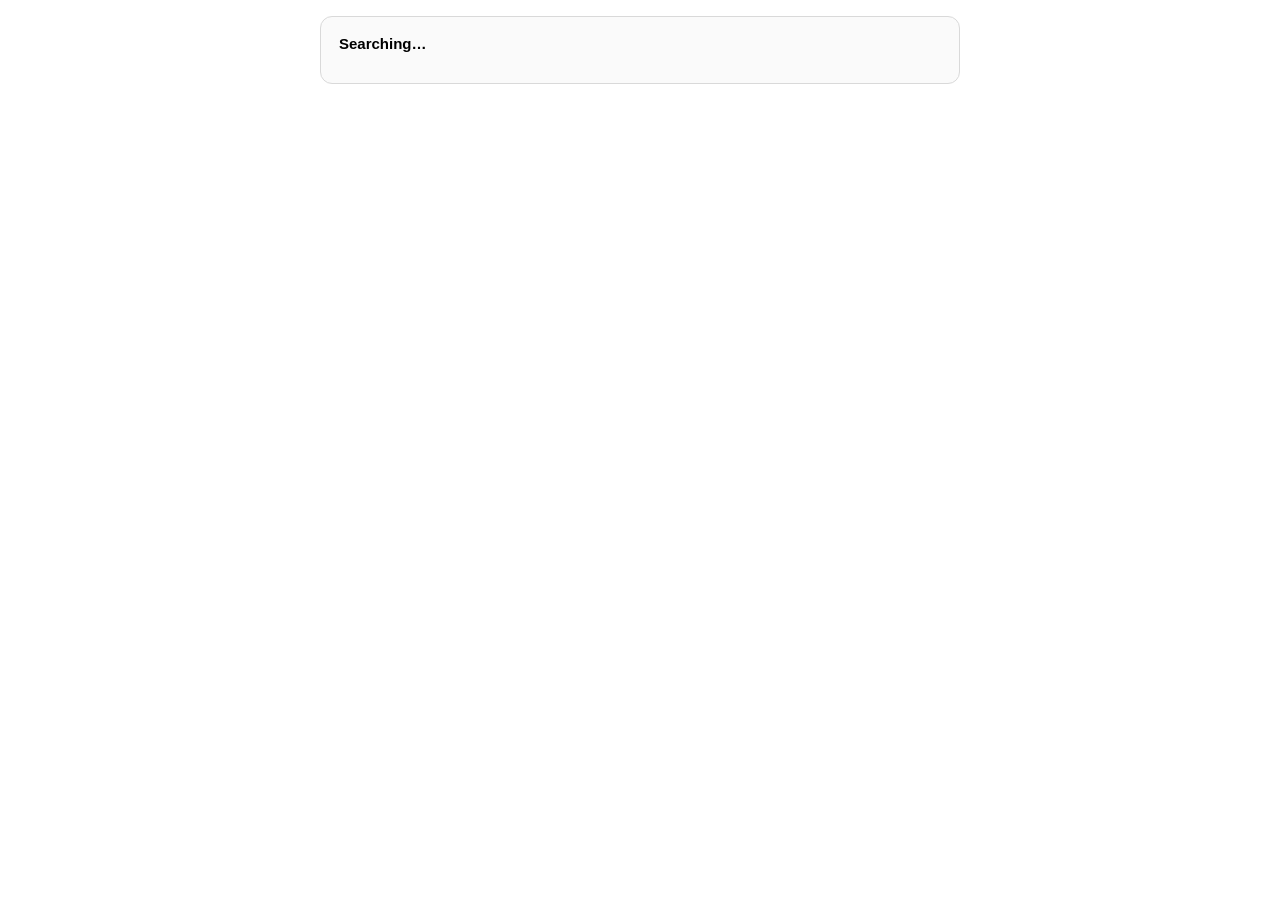
<file: web-search/scripts/index.html>
<!doctype html>
<html lang="en">
<head>
  <meta charset="utf-8">
  <meta name="viewport" content="width=device-width, initial-scale=1">
  <title>Web Search Skill</title>
  <link rel="stylesheet" href="../assets/styles.css">
</head>
<body>
  <main id="card" aria-live="polite">
    <h1 id="status">Searching…</h1>
    <ol id="sources"></ol>
  </main>

  <script>
// ===================== Web Search skill — inlined bundle =====================
// Everything lives here so Gallery's webview only needs to execute a single
// file. Matches the inline-in-<script> pattern used by upstream skills
// (skills/featured/mood-music/scripts/index.html).

const AD_MARKERS = [
  "/y.js",
  "bing.com/aclick",
  "bing.com/ck/a",
  "googleadservices.com",
  "/doubleclick.net",
];

const STOPWORDS = new Set((
  "a an the and or but if then else for of to in on at by with from as is are was " +
  "were be been being have has had do does did will would could should may might " +
  "can this that these those it its i you he she we they them his her their our " +
  "your my me us what which who whom whose when where why how not no yes so"
).split(/\s+/));

function withTimeout(promise, ms, label) {
  return new Promise((resolve, reject) => {
    const t = setTimeout(() => reject(new Error(label + " timed out after " + ms + "ms")), ms);
    promise.then(v => { clearTimeout(t); resolve(v); }, e => { clearTimeout(t); reject(e); });
  });
}

// ------------------------- providers -------------------------
function pickProvider(secret) {
  const s = (secret || "").trim();
  if (!s) return { fn: ddgViaJinaReader, config: {} };
  if (s.indexOf("jina=") === 0) return { fn: jinaSearch, config: { apiKey: s.slice(5).trim() } };
  if (s.indexOf("brave=") === 0) return { fn: brave, config: { apiKey: s.slice(6).trim() } };
  if (s.indexOf("google=") === 0) {
    const m = s.match(/^google=([^|]+)\|cx=(.+)$/);
    if (!m) throw new Error("google secret must look like: google=<KEY>|cx=<CX>");
    return { fn: googleCse, config: { apiKey: m[1].trim(), cx: m[2].trim() } };
  }
  if (s.indexOf("serpapi=") === 0) return { fn: serpapi, config: { apiKey: s.slice(8).trim() } };
  if (s.indexOf("bing=") === 0) return { fn: bing, config: { apiKey: s.slice(5).trim() } };
  throw new Error("unrecognized secret format; see SKILL.md");
}

async function search(query, opts) {
  const { secret, topN = 3, timeoutMs = 8000 } = opts || {};
  const provider = pickProvider(secret);
  const hits = await withTimeout(provider.fn(query, provider.config), timeoutMs, "search");
  return hits.slice(0, topN).map((h, i) => Object.assign({}, h, { rank: i + 1 }));
}

async function ddgViaJinaReader(query) {
  const target = "https://html.duckduckgo.com/html/?q=" + encodeURIComponent(query);
  const res = await fetch("https://r.jina.ai/" + target, { headers: { "Accept": "text/plain" } });
  if (!res.ok) throw new Error("DDG-via-Jina failed: " + res.status);
  return parseDdgMarkdown(await res.text());
}

function parseDdgMarkdown(md) {
  const hits = [];
  const headingRe = /^##\s+\[([^\]]+)\]\(([^)]+)\)\s*$/gm;
  const seen = new Set();
  let m;
  while ((m = headingRe.exec(md)) !== null) {
    const title = m[1].trim();
    const redirect = m[2].trim();
    const url = decodeDdgRedirect(redirect);
    if (!url || seen.has(url)) continue;
    seen.add(url);
    const after = md.slice(m.index + m[0].length, m.index + m[0].length + 2000);
    hits.push({ url, title, snippet: extractFirstSnippet(after) });
  }
  return hits;
}

function decodeDdgRedirect(redirect) {
  try {
    const u = new URL(redirect, "https://duckduckgo.com");
    if (AD_MARKERS.some(mk => redirect.indexOf(mk) >= 0)) return null;
    const uddg = u.searchParams.get("uddg");
    if (uddg) {
      const decoded = decodeURIComponent(uddg);
      if (AD_MARKERS.some(mk => decoded.indexOf(mk) >= 0)) return null;
      return decoded;
    }
    if (/^https?:\/\//i.test(redirect)) return redirect;
  } catch (_) {}
  return null;
}

function extractFirstSnippet(after) {
  const linkText = after.match(/\[([^\]]{60,})\]\(https?:\/\/duckduckgo\.com\/l\//);
  if (linkText) return collapseMd(linkText[1]);
  const lines = after.split(/\n\s*\n/);
  for (const line of lines) {
    const t = line.trim();
    if (t.length > 60 && t.indexOf("![") !== 0) return collapseMd(t);
  }
  return "";
}

function collapseMd(s) { return s.replace(/\*\*/g, "").replace(/\s+/g, " ").trim(); }

async function jinaSearch(query, cfg) {
  const res = await fetch("https://s.jina.ai/" + encodeURIComponent(query), {
    headers: { "Accept": "application/json", "Authorization": "Bearer " + cfg.apiKey, "X-Respond-With": "no-content" },
  });
  if (res.status === 401 || res.status === 403) throw new Error("Jina auth failed");
  if (!res.ok) throw new Error("Jina search failed: " + res.status);
  const json = await res.json();
  const data = Array.isArray(json && json.data) ? json.data : [];
  return data.filter(d => d && d.url).map(d => ({ url: d.url, title: d.title || "", snippet: d.description || d.content || "" }));
}

async function brave(query, cfg) {
  const url = "https://api.search.brave.com/res/v1/web/search?q=" + encodeURIComponent(query) + "&count=10";
  const res = await fetch(url, { headers: { "Accept": "application/json", "X-Subscription-Token": cfg.apiKey } });
  if (res.status === 401 || res.status === 403) throw new Error("Brave auth failed");
  if (!res.ok) throw new Error("Brave search failed: " + res.status);
  const json = await res.json();
  const results = (json.web && json.web.results) || [];
  return results.map(r => ({ url: r.url, title: r.title || "", snippet: r.description || "" }));
}

async function googleCse(query, cfg) {
  const url = "https://www.googleapis.com/customsearch/v1?key=" + encodeURIComponent(cfg.apiKey)
    + "&cx=" + encodeURIComponent(cfg.cx) + "&q=" + encodeURIComponent(query) + "&num=10";
  const res = await fetch(url);
  if (res.status === 401 || res.status === 403) throw new Error("Google CSE auth failed");
  if (!res.ok) throw new Error("Google CSE search failed: " + res.status);
  const json = await res.json();
  return (json.items || []).map(it => ({ url: it.link, title: it.title || "", snippet: it.snippet || "" }));
}

async function serpapi(query, cfg) {
  const url = "https://serpapi.com/search.json?engine=google&q=" + encodeURIComponent(query) + "&num=10&api_key=" + encodeURIComponent(cfg.apiKey);
  const res = await fetch(url);
  if (res.status === 401 || res.status === 403) throw new Error("SerpAPI auth failed");
  if (!res.ok) throw new Error("SerpAPI search failed: " + res.status);
  const json = await res.json();
  return (json.organic_results || []).map(r => ({ url: r.link, title: r.title || "", snippet: r.snippet || "" }));
}

async function bing(query, cfg) {
  const url = "https://api.bing.microsoft.com/v7.0/search?q=" + encodeURIComponent(query) + "&count=10";
  const res = await fetch(url, { headers: { "Ocp-Apim-Subscription-Key": cfg.apiKey } });
  if (res.status === 401 || res.status === 403) throw new Error("Bing auth failed");
  if (!res.ok) throw new Error("Bing search failed: " + res.status);
  const json = await res.json();
  const v = (json.webPages && json.webPages.value) || [];
  return v.map(r => ({ url: r.url, title: r.name || "", snippet: r.snippet || "" }));
}

// ------------------------- extract -------------------------
async function extract(url, opts) {
  const timeoutMs = (opts && opts.timeoutMs) || 10000;
  try {
    const text = await withTimeout(viaJinaReader(url), timeoutMs, "jina-reader");
    if (text && text.trim().length > 200) return { text, failed: false };
  } catch (_) {}
  try {
    const text = await withTimeout(viaDirectFetch(url), timeoutMs, "direct-fetch");
    return { text: text || "", failed: !text, reason: text ? null : "empty" };
  } catch (e) {
    return { text: "", failed: true, reason: String((e && e.message) || e) };
  }
}

async function viaJinaReader(url) {
  const res = await fetch("https://r.jina.ai/" + url, { headers: { "Accept": "text/plain", "X-Return-Format": "markdown" } });
  if (!res.ok) throw new Error("jina-reader " + res.status);
  return stripReaderBoilerplate(await res.text());
}

function stripReaderBoilerplate(md) {
  const marker = /\n\s*Markdown Content:\s*\n/i;
  const m = md.match(marker);
  const body = m ? md.slice(m.index + m[0].length) : md;
  return body
    .replace(/!\[[^\]]*\]\([^)]*\)/g, "")
    .replace(/\[\s*\]\s*\(?[^)]*\)?/g, "")
    .replace(/\[([^\]]+)\]\(https?:[^)]+\)/g, "$1")
    .replace(/\((?:https?:[^)]{10,})\)/g, "")
    .replace(/^\s{0,3}#{1,6}\s+/gm, "")
    .replace(/^\s*>\s?/gm, "")
    .replace(/\n{3,}/g, "\n\n")
    .replace(/[ \t]{2,}/g, " ")
    .trim();
}

async function viaDirectFetch(url) {
  const res = await fetch(url, { headers: { "Accept": "text/html,application/xhtml+xml" }, redirect: "follow" });
  if (!res.ok) throw new Error("direct-fetch " + res.status);
  const ct = res.headers.get("content-type") || "";
  if (ct.indexOf("text/html") < 0 && ct.indexOf("xml") < 0) throw new Error("non-html response");
  return readabilityLite(await res.text());
}

function readabilityLite(html) {
  if (typeof DOMParser === "undefined") return "";
  const doc = new DOMParser().parseFromString(html, "text/html");
  if (!doc) return "";
  const junk = doc.querySelectorAll(
    "script, style, noscript, nav, header, footer, aside, form, iframe, svg, " +
    "[role=navigation], [role=banner], [role=contentinfo], " +
    ".nav, .menu, .sidebar, .footer, .header, .ads, .advert, .cookie, .newsletter"
  );
  junk.forEach(n => n.remove());
  const candidates = Array.from(doc.querySelectorAll("article, main, section, div"));
  let best = null, bestScore = 0;
  for (const node of candidates) {
    const text = (node.textContent || "").trim();
    if (text.length < 250) continue;
    const paragraphs = node.querySelectorAll("p").length;
    if (paragraphs < 2) continue;
    const commasPerP = text.split(",").length / Math.max(paragraphs, 1);
    const linkDensity = linkRatio(node);
    if (linkDensity > 0.35) continue;
    const score = text.length * (1 - linkDensity) + paragraphs * 100 + commasPerP * 20;
    if (score > bestScore) { bestScore = score; best = node; }
  }
  const root = best || doc.body;
  if (!root) return "";
  const parts = [];
  const walk = node => {
    for (const child of node.childNodes) {
      if (child.nodeType === 3) {
        const t = (child.textContent || "").trim();
        if (t) parts.push(t);
      } else if (child.nodeType === 1) {
        const tag = child.tagName.toLowerCase();
        if (tag === "p" || tag === "li" || tag === "h1" || tag === "h2" || tag === "h3") {
          const t = (child.textContent || "").trim();
          if (t) parts.push(t);
          parts.push("\n");
        } else {
          walk(child);
        }
      }
    }
  };
  walk(root);
  return parts.join(" ").replace(/\s*\n\s*/g, "\n\n").replace(/[ \t]{2,}/g, " ").trim();
}

function linkRatio(node) {
  const total = (node.textContent || "").length || 1;
  let linked = 0;
  for (const a of node.querySelectorAll("a")) linked += (a.textContent || "").length;
  return linked / total;
}

// ------------------------- distill -------------------------
function distill(text, query, opts) {
  const maxTokens = (opts && opts.maxTokens) || 500;
  if (!text || !text.trim()) return "";
  const sentences = splitSentences(text);
  if (sentences.length === 0) return "";
  if (sentences.length <= 3) return sentences.join(" ");

  const queryTerms = tokenize(query);
  if (queryTerms.length === 0) return sentences.slice(0, budgetCount(sentences, maxTokens)).join(" ");

  const tokenized = sentences.map(tokenize);
  const df = new Map();
  for (const toks of tokenized) for (const t of new Set(toks)) df.set(t, (df.get(t) || 0) + 1);
  const N = tokenized.length;
  const idf = t => Math.log((N + 1) / ((df.get(t) || 0) + 1)) + 1;

  const qSet = new Set(queryTerms);
  const scored = tokenized.map((toks, i) => {
    const tf = new Map();
    for (const t of toks) tf.set(t, (tf.get(t) || 0) + 1);
    let score = 0;
    for (const q of qSet) if (tf.has(q)) score += idf(q) * (1 + Math.log(tf.get(q)));
    const lengthPenalty = toks.length < 5 ? 0.4 : 1.0;
    // Additive position bonus: news/info pages bury the headline fact in the
    // first 5–10 sentences and those often don't contain the query terms
    // ("Highest temperatures of 14 to 16 degrees" has no Dublin/Ireland/weather).
    // A bonus that stays non-zero for those sentences keeps them in the mix
    // even when TF-IDF scores them at 0.
    const positionBonus = Math.max(0, (20 - i)) / 4;
    return { i, score: score * lengthPenalty + positionBonus, len: sentences[i].length };
  });
  scored.sort((a, b) => b.score - a.score);

  const picked = [];
  let used = 0;
  for (const s of scored) {
    if (s.score <= 0 && picked.length >= 3) break;
    const cost = Math.ceil(s.len / 4);
    if (used + cost > maxTokens && picked.length >= 2) continue;
    picked.push(s.i);
    used += cost;
    if (used >= maxTokens) break;
  }
  if (picked.length === 0) return sentences.slice(0, budgetCount(sentences, maxTokens)).join(" ");
  picked.sort((a, b) => a - b);
  return picked.map(i => sentences[i]).join(" ");
}

function splitSentences(text) {
  const cleaned = text.replace(/\s+/g, " ").trim();
  if (!cleaned) return [];
  const abbrevGuarded = cleaned.replace(/\b(Mr|Mrs|Ms|Dr|Prof|Sr|Jr|St|vs|etc|e\.g|i\.e|U\.S|U\.K|No)\./gi, "$1<DOT>");
  // Walk matches of "terminator + whitespace + capital/open-quote starter"
  // without lookbehind (unsupported on iOS WebKit < 16.4, which hard-fails
  // the script at parse time).
  const parts = [];
  const re = /([.!?])\s+(?=[A-Z0-9"“‘(])/g;
  let last = 0;
  let m;
  while ((m = re.exec(abbrevGuarded)) !== null) {
    parts.push(abbrevGuarded.slice(last, m.index + 1));
    last = m.index + m[0].length;
  }
  if (last < abbrevGuarded.length) parts.push(abbrevGuarded.slice(last));
  return parts.map(p => p.replace(/<DOT>/g, ".").trim()).filter(isProseSentence);
}

function isProseSentence(s) {
  if (!s || s.length < 30) return false;
  const letters = (s.match(/[A-Za-z\u00c0-\u024f]/g) || []).length;
  if (letters < s.length * 0.5) return false;
  const words = s.split(/\s+/).filter(Boolean).length;
  if (words < 6) return false;
  const avgWordLen = letters / words;
  if (avgWordLen > 12) return false;
  if (/([A-Z][a-z]+){4,}/.test(s.replace(/\s+/g, ""))) return false;
  const brackets = (s.match(/[\[\]()]/g) || []).length;
  if (brackets > s.length * 0.08) return false;
  if (/^\(?\s*(Photo|Image|Credit|Source|Via)\s+by\b/i.test(s)) return false;
  if (/\b(Getty|Reuters|AFP|AP Photo|NurPhoto)\b/i.test(s) && s.length < 120) return false;
  // Privacy / cookie / consent boilerplate. These pages contain query terms
  // ("weather Dublin") in the header/footer, so TF-IDF happily picks them.
  if (/\b(privacy policy|cookie policy|personal data|we collect|we and our partners|consent|your settings|by clicking|accept all|opt[- ]?out|terms of service|all rights reserved)\b/i.test(s)) return false;
  // Generic "try searching for X" / "enable javascript" placeholders.
  if (/^(Try searching|Please enable|You need to enable|This page is|This site uses)\b/i.test(s)) return false;
  return true;
}

function tokenize(s) {
  return (s || "").toLowerCase()
    .replace(/[^a-z0-9\u00c0-\u024f\u0600-\u06ff\u0400-\u04ff\s'-]/g, " ")
    .split(/\s+/)
    .filter(t => t && t.length > 1 && !STOPWORDS.has(t));
}

function budgetCount(sentences, maxTokens) {
  let used = 0, n = 0;
  for (const s of sentences) {
    used += Math.ceil(s.length / 4);
    n++;
    if (used >= maxTokens) break;
  }
  return n;
}

// ------------------------- format -------------------------
function formatContext(query, sources, opts) {
  // Gemma 4 E4B on-device has a tiny effective context (~2–4k tokens in
  // Gallery). Each tool call adds to history, so by turn 2 the model is
  // already saturated and outputs garbage. Keep the whole block as small
  // as we can while still carrying the facts — target ~500 tokens.
  const totalBudget = Math.max(300, (opts && opts.totalBudget) || 600);
  const liveSources = sources.filter(s => s.text && s.text.trim());

  const renderSource = (s, text) => "[S" + s.rank + "] " + titleOf(s) + ": " + text.trim();

  function buildBlock(perSourceCap) {
    const blocks = liveSources.map(s => renderSource(s, perSourceCap ? truncateToTokens(s.text, perSourceCap) : s.text));
    return [
      "Search: " + query,
      blocks.join("\n\n"),
      "Answer in 1–2 sentences using [S1][S2][S3]:",
    ].join("\n\n");
  }

  if (liveSources.length === 0) {
    return "Search: " + query + "\n\nAll sources failed. Tell the user to rephrase.";
  }

  let out = buildBlock(null);
  if (estTokens(out) <= totalBudget) return out;
  const headerCost = estTokens(buildBlock(0));
  const perSource = Math.max(40, Math.floor((totalBudget - headerCost) / liveSources.length));
  return buildBlock(perSource);
}

function titleOf(s) { return (s.title && s.title.trim()) || s.url; }
function estTokens(t) { return Math.ceil((t || "").length / 4); }
function truncateToTokens(text, tokens) {
  const maxChars = tokens * 4;
  if (text.length <= maxChars) return text;
  const cut = text.slice(0, maxChars);
  const lb = Math.max(cut.lastIndexOf(". "), cut.lastIndexOf("! "), cut.lastIndexOf("? "));
  return (lb > maxChars * 0.6 ? cut.slice(0, lb + 1) : cut) + " …";
}

// ------------------------- UI helpers -------------------------
function setStatus(msg) {
  const el = document.getElementById("status");
  if (el) el.textContent = msg;
}
function renderSource(s) {
  const list = document.getElementById("sources");
  if (!list) return;
  const li = document.createElement("li");
  const a = document.createElement("a");
  a.href = s.url; a.target = "_blank"; a.rel = "noopener noreferrer";
  a.textContent = s.title || s.url;
  li.appendChild(a);
  list.appendChild(li);
}

// ------------------------- entry point -------------------------
window["ai_edge_gallery_get_result"] = async (dataStr, secret) => {
  try {
    const payload = JSON.parse(dataStr || "{}");
    const query = payload && payload.query;
    if (!query || typeof query !== "string") return JSON.stringify({ error: "missing query" });

    setStatus('Searching: "' + query + '"');
    const hits = await search(query, { secret, topN: 3, timeoutMs: 8000 });
    if (!hits || hits.length === 0) return JSON.stringify({ error: "no search results" });
    hits.forEach(renderSource);

    setStatus("Reading " + hits.length + " page" + (hits.length === 1 ? "" : "s") + "…");
    const pages = await Promise.all(hits.map(h =>
      extract(h.url, { timeoutMs: 10000 }).catch(e => ({ text: "", failed: true, reason: String((e && e.message) || e) }))
    ));

    setStatus("Distilling…");
    const distilled = pages.map((p, i) => ({
      rank: hits[i].rank,
      url: hits[i].url,
      title: hits[i].title,
      text: p.failed ? "" : distill(p.text, query, { maxTokens: 150 }),
    }));

    const ctx = formatContext(query, distilled, { totalBudget: 600 });
    const okCount = distilled.filter(d => d.text).length;
    setStatus("Done — " + okCount + "/" + hits.length + " sources ready");
    return JSON.stringify({ result: ctx });
  } catch (e) {
    console.error("web-search skill failed:", e);
    setStatus("Error");
    return JSON.stringify({ error: String((e && e.message) || e) });
  }
};

// Expose internals for the desktop harness (not used by Gallery).
window["__webSearch"] = { search, extract, distill, formatContext };
  </script>
</body>
</html>
</file>
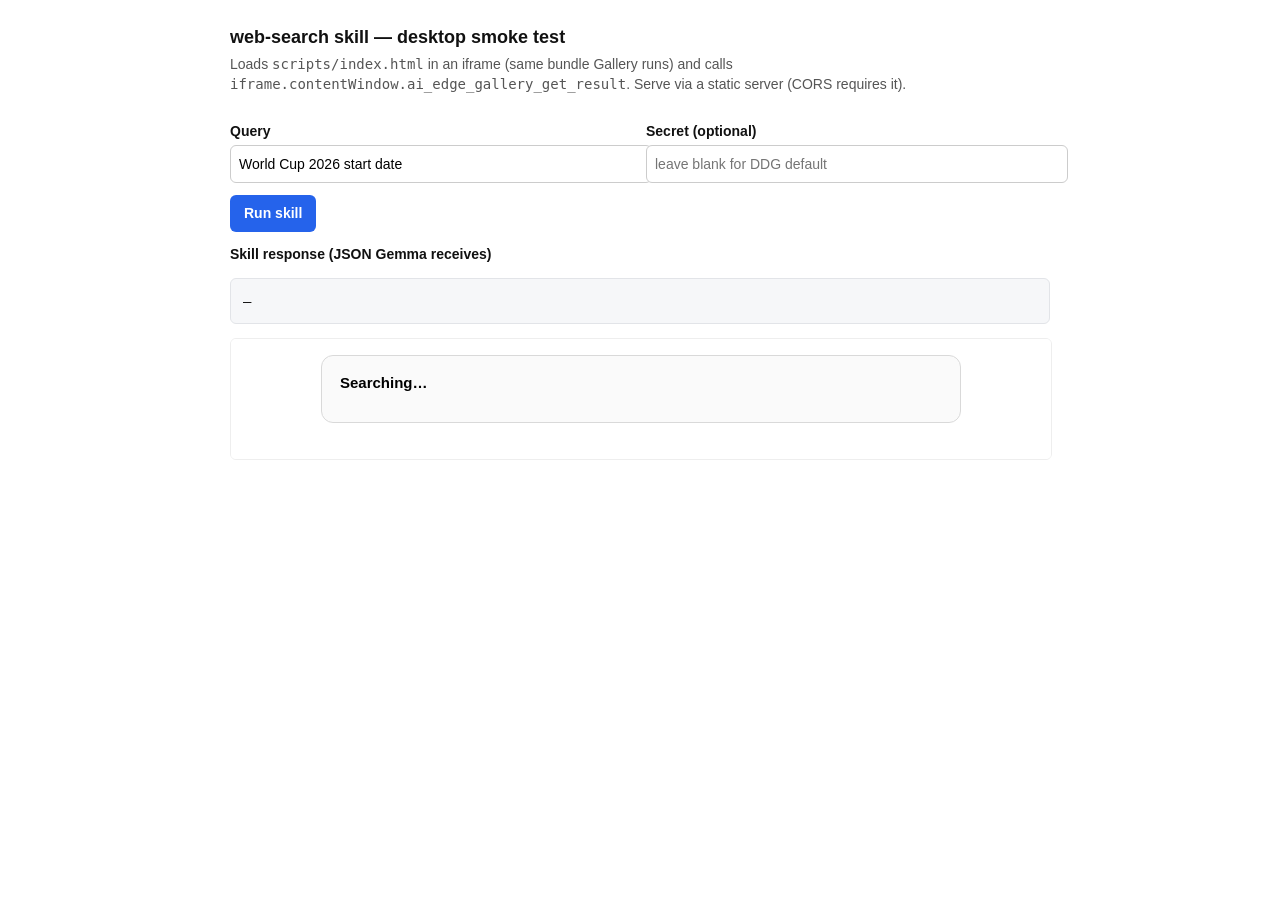
<file: web-search/tests/test.html>
<!doctype html>
<html lang="en">
<head>
  <meta charset="utf-8">
  <meta name="viewport" content="width=device-width, initial-scale=1">
  <title>web-search skill — desktop harness</title>
  <style>
    body { font: 14px/1.45 -apple-system, BlinkMacSystemFont, "Segoe UI", Roboto, sans-serif; max-width: 820px; margin: 24px auto; padding: 0 16px; color: #111; }
    h1 { font-size: 18px; margin-bottom: 4px; }
    p.hint { color: #555; margin-top: 0; }
    label { display: block; font-weight: 600; margin: 12px 0 4px; }
    input { width: 100%; font: inherit; padding: 8px; border: 1px solid #ccc; border-radius: 6px; }
    button { margin-top: 12px; padding: 8px 14px; font: inherit; font-weight: 600; background: #2563eb; color: white; border: 0; border-radius: 6px; cursor: pointer; }
    button:disabled { opacity: 0.5; cursor: not-allowed; }
    pre { background: #f6f7f9; border: 1px solid #e2e4e8; border-radius: 6px; padding: 12px; white-space: pre-wrap; word-break: break-word; max-height: 540px; overflow: auto; }
    iframe { display: block; width: 100%; height: 120px; border: 1px solid #eee; border-radius: 6px; margin-top: 12px; }
    .row { display: flex; gap: 12px; align-items: baseline; flex-wrap: wrap; }
    .row > * { flex: 1; min-width: 200px; }
  </style>
</head>
<body>
  <h1>web-search skill — desktop smoke test</h1>
  <p class="hint">Loads <code>scripts/index.html</code> in an iframe (same bundle Gallery runs) and calls <code>iframe.contentWindow.ai_edge_gallery_get_result</code>. Serve via a static server (CORS requires it).</p>

  <div class="row">
    <div>
      <label for="q">Query</label>
      <input id="q" placeholder="e.g., World Cup 2026 start date" value="World Cup 2026 start date">
    </div>
    <div>
      <label for="secret">Secret (optional)</label>
      <input id="secret" placeholder="leave blank for DDG default">
    </div>
  </div>

  <button id="go">Run skill</button>

  <label for="out">Skill response (JSON Gemma receives)</label>
  <pre id="out">—</pre>

  <iframe id="sandbox" src="../scripts/index.html" title="skill sandbox"></iframe>

  <script>
    const iframe = document.getElementById("sandbox");
    const btn = document.getElementById("go");
    const outEl = document.getElementById("out");

    btn.addEventListener("click", async () => {
      const query = document.getElementById("q").value.trim();
      const secret = document.getElementById("secret").value.trim();
      if (!query) return;
      btn.disabled = true;
      outEl.textContent = "Running…";
      try {
        const fn = iframe.contentWindow && iframe.contentWindow["ai_edge_gallery_get_result"];
        if (typeof fn !== "function") {
          outEl.textContent = "ERROR: skill did not expose ai_edge_gallery_get_result — reload the iframe.";
          return;
        }
        const tStart = performance.now();
        const raw = await fn(JSON.stringify({ query }), secret);
        const t = Math.round(performance.now() - tStart);
        const parsed = JSON.parse(raw);
        outEl.textContent = "time: " + t + "ms\n\n" + (parsed.result || ("ERROR: " + parsed.error));
      } catch (e) {
        outEl.textContent = "Crash: " + ((e && e.message) || e);
      } finally {
        btn.disabled = false;
      }
    });
  </script>
</body>
</html>
</file>
<file: web-search/assets/styles.css>
:root {
  color-scheme: light dark;
  --bg: Canvas;
  --fg: CanvasText;
  --muted: color-mix(in srgb, CanvasText 60%, Canvas);
  --border: color-mix(in srgb, CanvasText 15%, Canvas);
  --accent: #2563eb;
}

* { box-sizing: border-box; }

body {
  margin: 0;
  padding: 16px;
  font: 15px/1.45 -apple-system, BlinkMacSystemFont, "Segoe UI", Roboto, sans-serif;
  background: var(--bg);
  color: var(--fg);
}

#card {
  max-width: 640px;
  margin: 0 auto;
  padding: 16px 18px;
  border: 1px solid var(--border);
  border-radius: 12px;
  background: color-mix(in srgb, Canvas 98%, CanvasText);
}

#status {
  margin: 0 0 12px;
  font-size: 15px;
  font-weight: 600;
}

#sources {
  list-style: decimal inside;
  padding: 0;
  margin: 0;
  color: var(--muted);
  font-size: 13px;
}

#sources li {
  padding: 4px 0;
  border-top: 1px solid var(--border);
  white-space: nowrap;
  overflow: hidden;
  text-overflow: ellipsis;
}

#sources li:first-child { border-top: none; }

#sources a {
  color: var(--accent);
  text-decoration: none;
}

#sources a:hover,
#sources a:focus { text-decoration: underline; }
</file>
